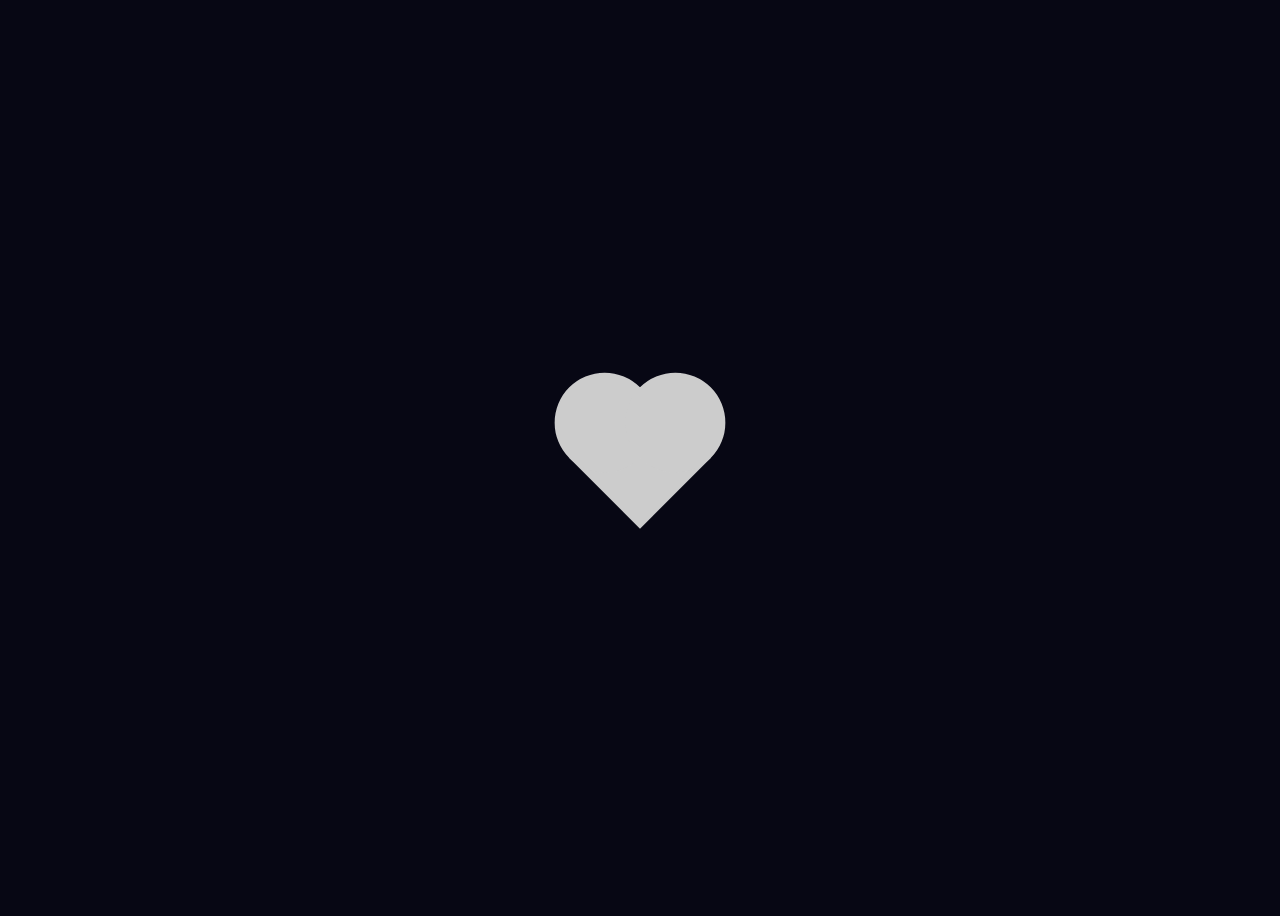
<file: Animation Heart/index.html>
<!DOCTYPE html>
<html lang="en">
<head>
    <meta charset="UTF-8">
    <meta name="viewport" content="width=device-width, initial-scale=1.0">
    <title>Animation Heart</title>
    <link rel="stylesheet" href="style.css">
</head>
<body>
    <div class="grayHeart"></div>
    <div class="redHeart"></div>
    
    <script src="main.js"></script>
</body>
</html>
</file>
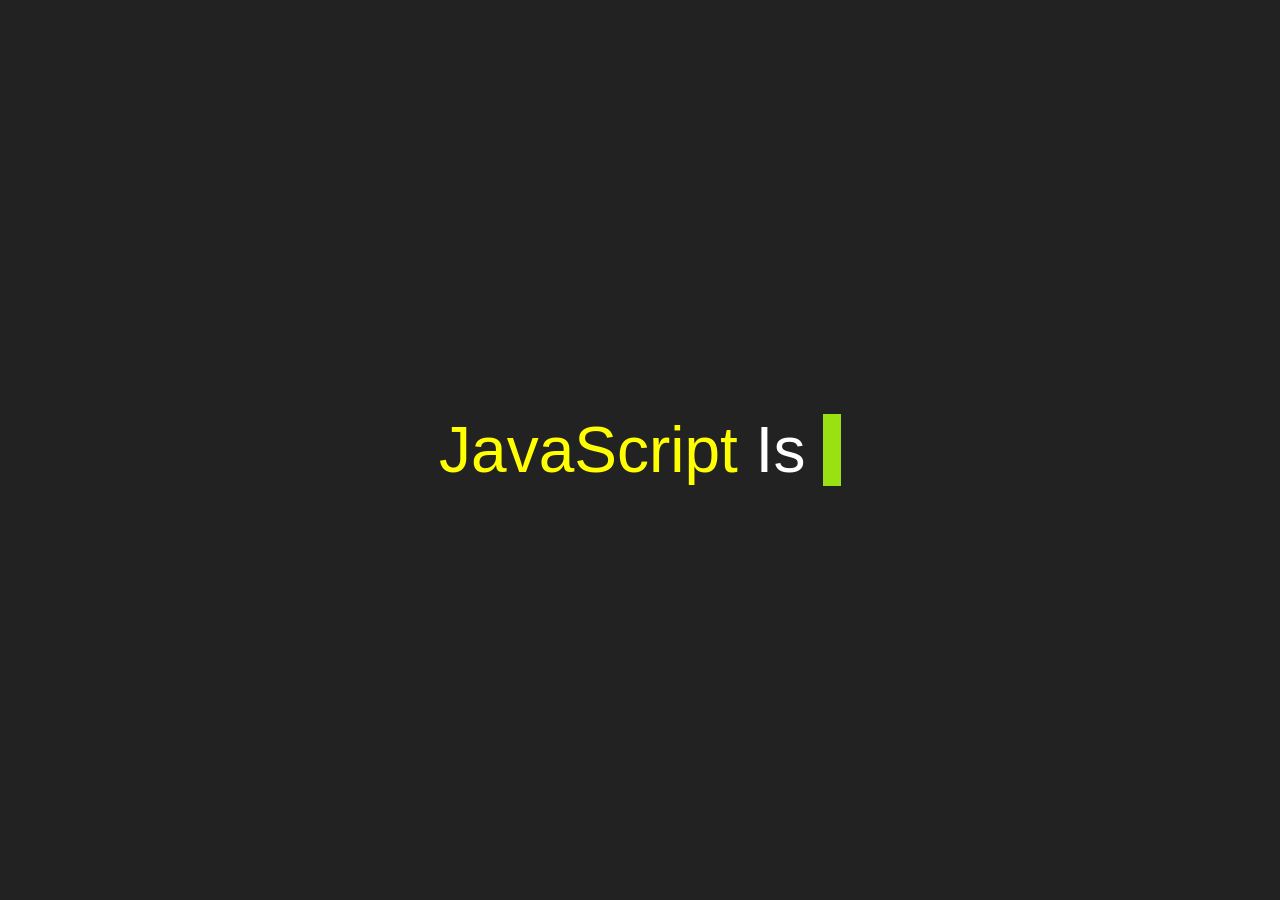
<file: Auto Text Typing JavaScript/index.html>
<!DOCTYPE html>
<html lang="en">
<head>
    <meta charset="UTF-8">
    <meta name="viewport" content="width=device-width, initial-scale=1.0">
    <title>Auto Text Typing JavaScript</title>
    <link rel="stylesheet" href="style.css">
</head>
<body>
    <p>
        <span class="js">JavaScript</span> Is
        <span class="type-text"></span>
        <span class="cursor">&nbsp;</span>
    </p>

    <script src="main.js"></script>
</body>
</html>
</file>
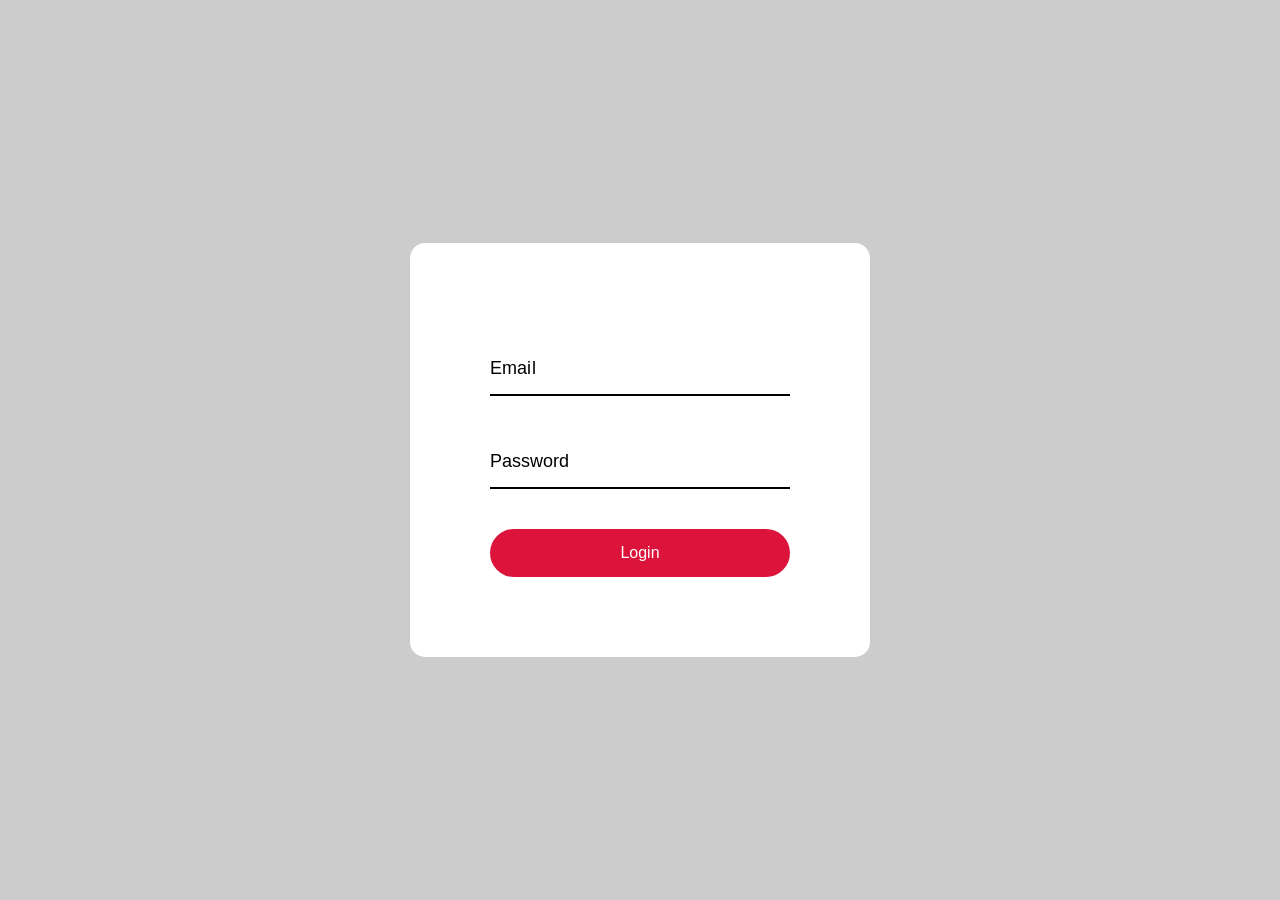
<file: Form Wave JavaScript/index.html>
<!DOCTYPE html>
<html lang="en">
<head>
    <meta charset="UTF-8">
    <meta name="viewport" content="width=device-width, initial-scale=1.0">
    <title>Form Wave JavaScript</title>
    <link rel="stylesheet" href="style.css">
</head>
<body>
    
    <main class="container">
        <form>
            <section class="form-control">
                <input type="text" id="email" required>
                <label for="email">Email</label>
            </section>
            <section class="form-control">
                <input type="password" id="password" required>
                <label for="password">Password</label>
            </section>
            <button class="btn">Login</button>
        </form>
    </main>

    <script src="main.js"></script>
</body>
</html>
</file>
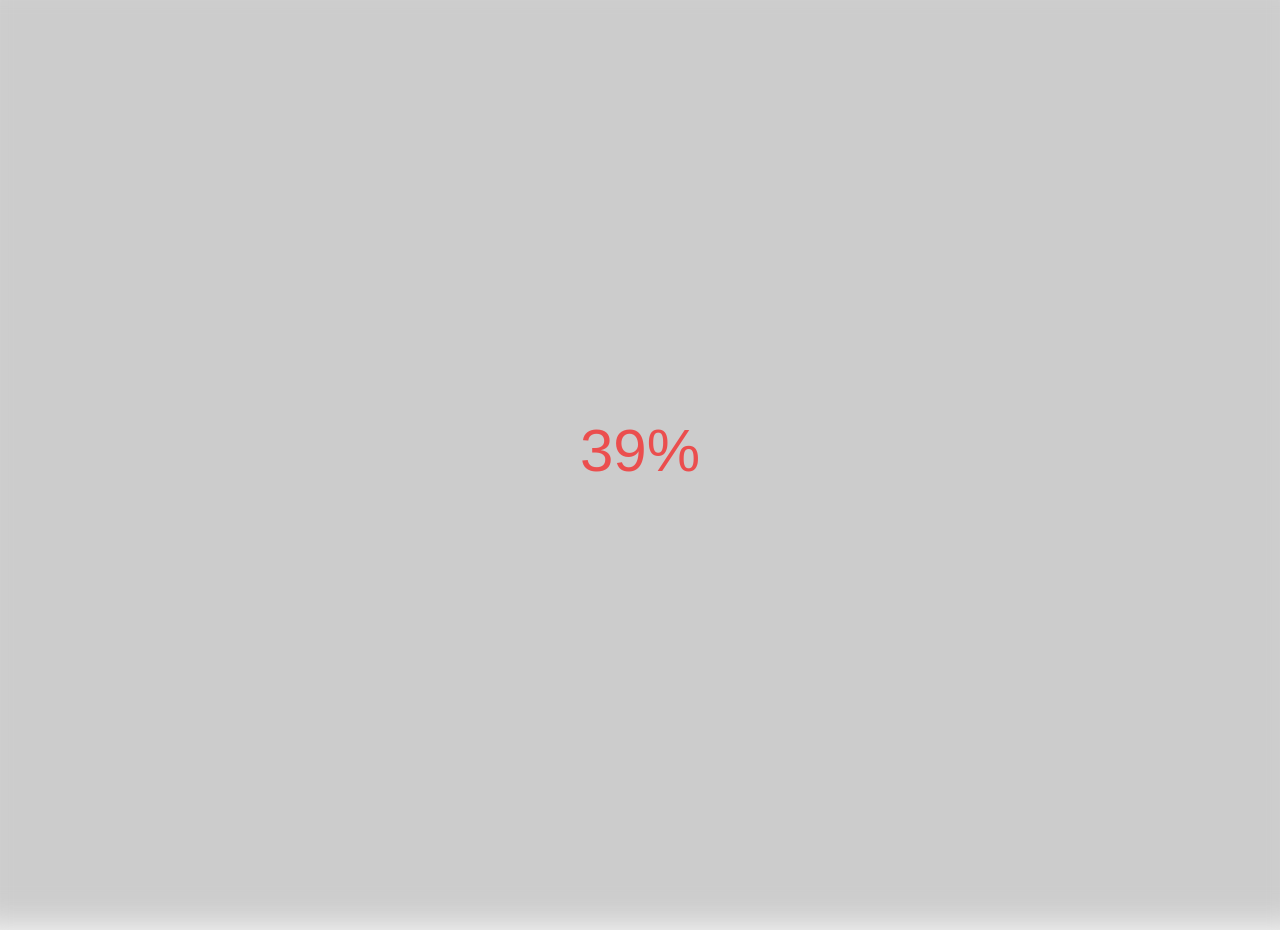
<file: Lazy Loading JavaScript/index.html>
<!DOCTYPE html>
<html lang="en">
<head>
    <meta charset="UTF-8">
    <meta name="viewport" content="width=device-width, initial-scale=1.0">
    <title>Lazy loading JavaScript</title>
    <link rel="stylesheet" href="style.css">
</head>
<body>
    <section class="background"></section>
    <div class="loadingText">0%</div>
    
    <script src="main.js"></script>
</body>
</html>
</file>
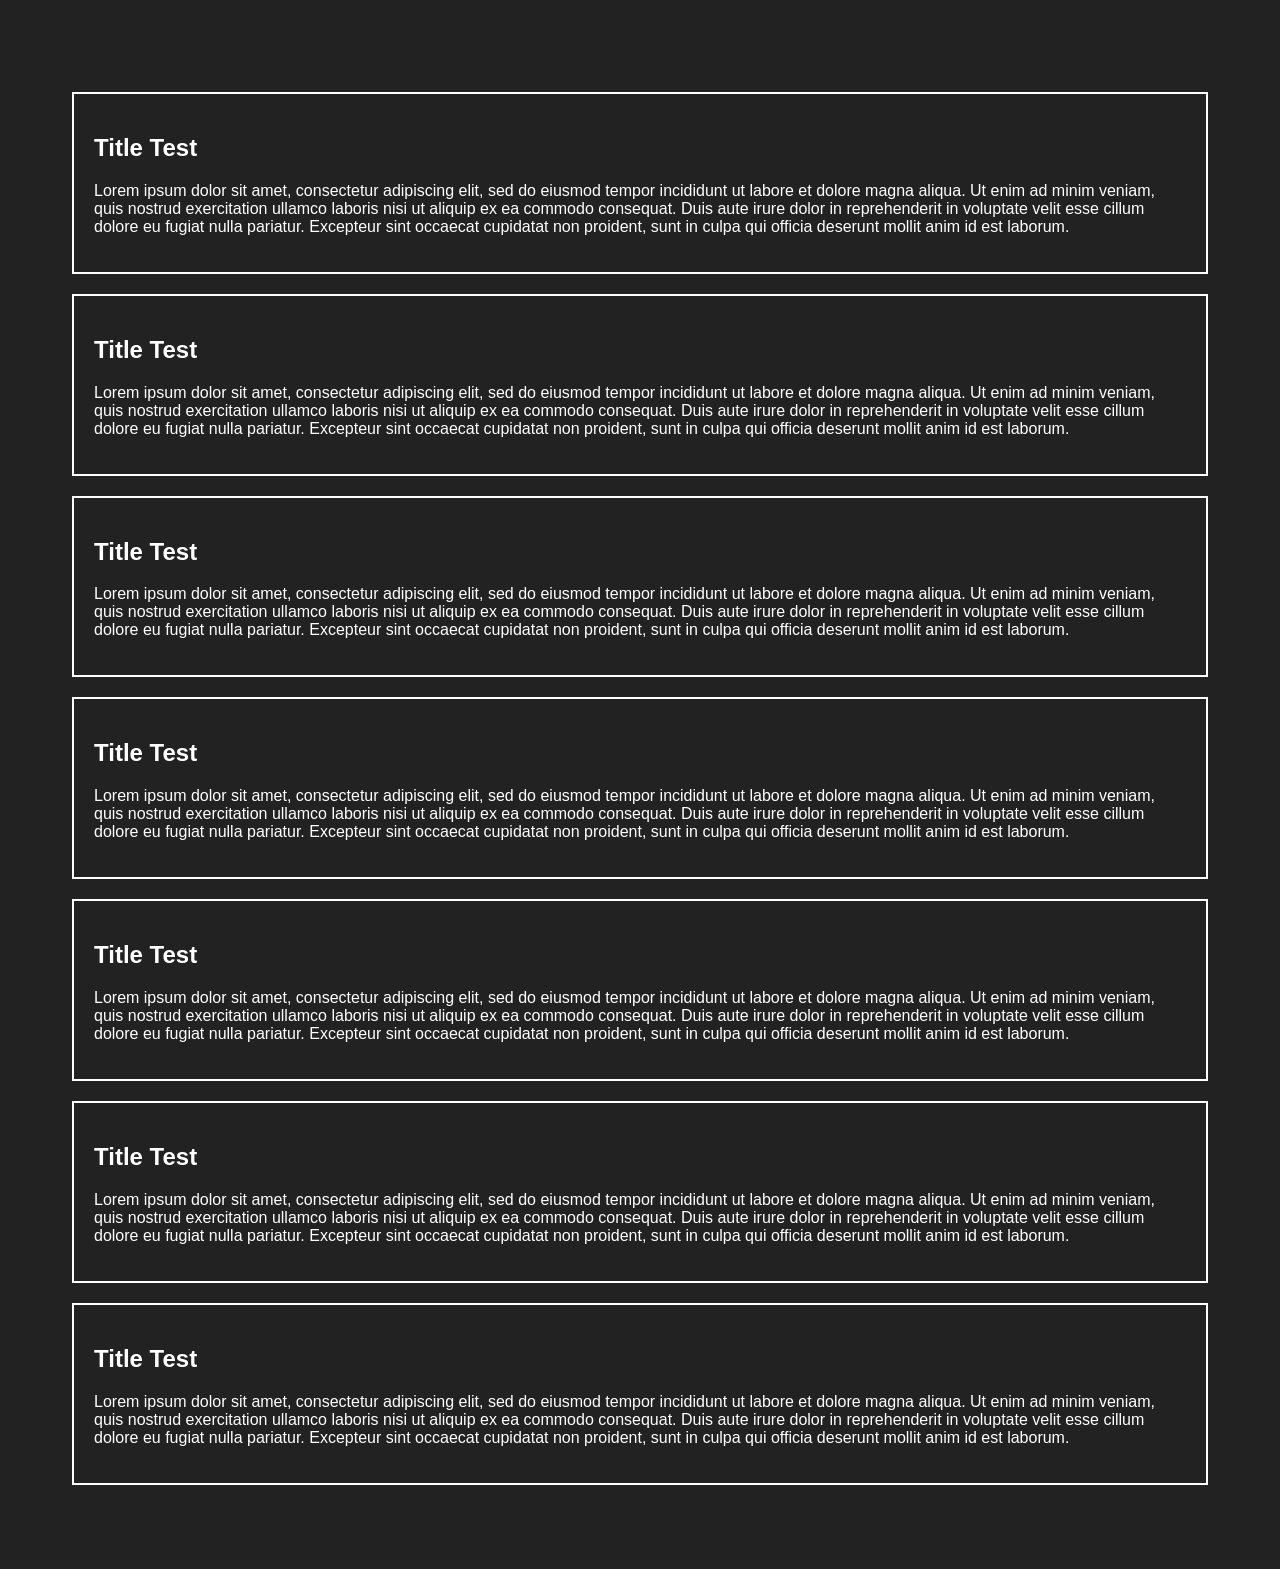
<file: Page Scroll JavaScript/index.html>
<!DOCTYPE html>
<html lang="en">

<head>
    <meta charset="UTF-8">
    <meta name="viewport" content="width=device-width, initial-scale=1.0">
    <title>Page Scroll JavaScript</title>
    <link rel="stylesheet" href="style.css">
</head>

<body>
    <div class="content">
        <section>
            <h1>Title Test</h1>
            <p>Lorem ipsum dolor sit amet, consectetur adipiscing elit, sed do eiusmod tempor incididunt ut labore et
                dolore
                magna aliqua. Ut enim ad minim veniam, quis nostrud exercitation ullamco laboris nisi ut aliquip ex ea
                commodo consequat. Duis aute irure dolor in reprehenderit in voluptate velit esse cillum dolore eu
                fugiat
                nulla pariatur. Excepteur sint occaecat cupidatat non proident, sunt in culpa qui officia deserunt
                mollit
                anim id est laborum.</p>
        </section>

        <section>
            <h1>Title Test</h1>
            <p>Lorem ipsum dolor sit amet, consectetur adipiscing elit, sed do eiusmod tempor incididunt ut labore et
                dolore
                magna aliqua. Ut enim ad minim veniam, quis nostrud exercitation ullamco laboris nisi ut aliquip ex ea
                commodo consequat. Duis aute irure dolor in reprehenderit in voluptate velit esse cillum dolore eu
                fugiat
                nulla pariatur. Excepteur sint occaecat cupidatat non proident, sunt in culpa qui officia deserunt
                mollit
                anim id est laborum.</p>
        </section>

        <section>
            <h1>Title Test</h1>
            <p>Lorem ipsum dolor sit amet, consectetur adipiscing elit, sed do eiusmod tempor incididunt ut labore et
                dolore
                magna aliqua. Ut enim ad minim veniam, quis nostrud exercitation ullamco laboris nisi ut aliquip ex ea
                commodo consequat. Duis aute irure dolor in reprehenderit in voluptate velit esse cillum dolore eu
                fugiat
                nulla pariatur. Excepteur sint occaecat cupidatat non proident, sunt in culpa qui officia deserunt
                mollit
                anim id est laborum.</p>
        </section>

        <section>
            <h1>Title Test</h1>
            <p>Lorem ipsum dolor sit amet, consectetur adipiscing elit, sed do eiusmod tempor incididunt ut labore et
                dolore
                magna aliqua. Ut enim ad minim veniam, quis nostrud exercitation ullamco laboris nisi ut aliquip ex ea
                commodo consequat. Duis aute irure dolor in reprehenderit in voluptate velit esse cillum dolore eu
                fugiat
                nulla pariatur. Excepteur sint occaecat cupidatat non proident, sunt in culpa qui officia deserunt
                mollit
                anim id est laborum.</p>
        </section>

        <section>
            <h1>Title Test</h1>
            <p>Lorem ipsum dolor sit amet, consectetur adipiscing elit, sed do eiusmod tempor incididunt ut labore et
                dolore
                magna aliqua. Ut enim ad minim veniam, quis nostrud exercitation ullamco laboris nisi ut aliquip ex ea
                commodo consequat. Duis aute irure dolor in reprehenderit in voluptate velit esse cillum dolore eu
                fugiat
                nulla pariatur. Excepteur sint occaecat cupidatat non proident, sunt in culpa qui officia deserunt
                mollit
                anim id est laborum.</p>
        </section>

        <section>
            <h1>Title Test</h1>
            <p>Lorem ipsum dolor sit amet, consectetur adipiscing elit, sed do eiusmod tempor incididunt ut labore et
                dolore
                magna aliqua. Ut enim ad minim veniam, quis nostrud exercitation ullamco laboris nisi ut aliquip ex ea
                commodo consequat. Duis aute irure dolor in reprehenderit in voluptate velit esse cillum dolore eu
                fugiat
                nulla pariatur. Excepteur sint occaecat cupidatat non proident, sunt in culpa qui officia deserunt
                mollit
                anim id est laborum.</p>
        </section>

        <section>
            <h1>Title Test</h1>
            <p>Lorem ipsum dolor sit amet, consectetur adipiscing elit, sed do eiusmod tempor incididunt ut labore et
                dolore
                magna aliqua. Ut enim ad minim veniam, quis nostrud exercitation ullamco laboris nisi ut aliquip ex ea
                commodo consequat. Duis aute irure dolor in reprehenderit in voluptate velit esse cillum dolore eu
                fugiat
                nulla pariatur. Excepteur sint occaecat cupidatat non proident, sunt in culpa qui officia deserunt
                mollit
                anim id est laborum.</p>
        </section>


    </div>
    <div class="scrolls">
        <div class="progress"></div>
    </div>
    <script src="main.js"></script>
</body>

</html>
</file>
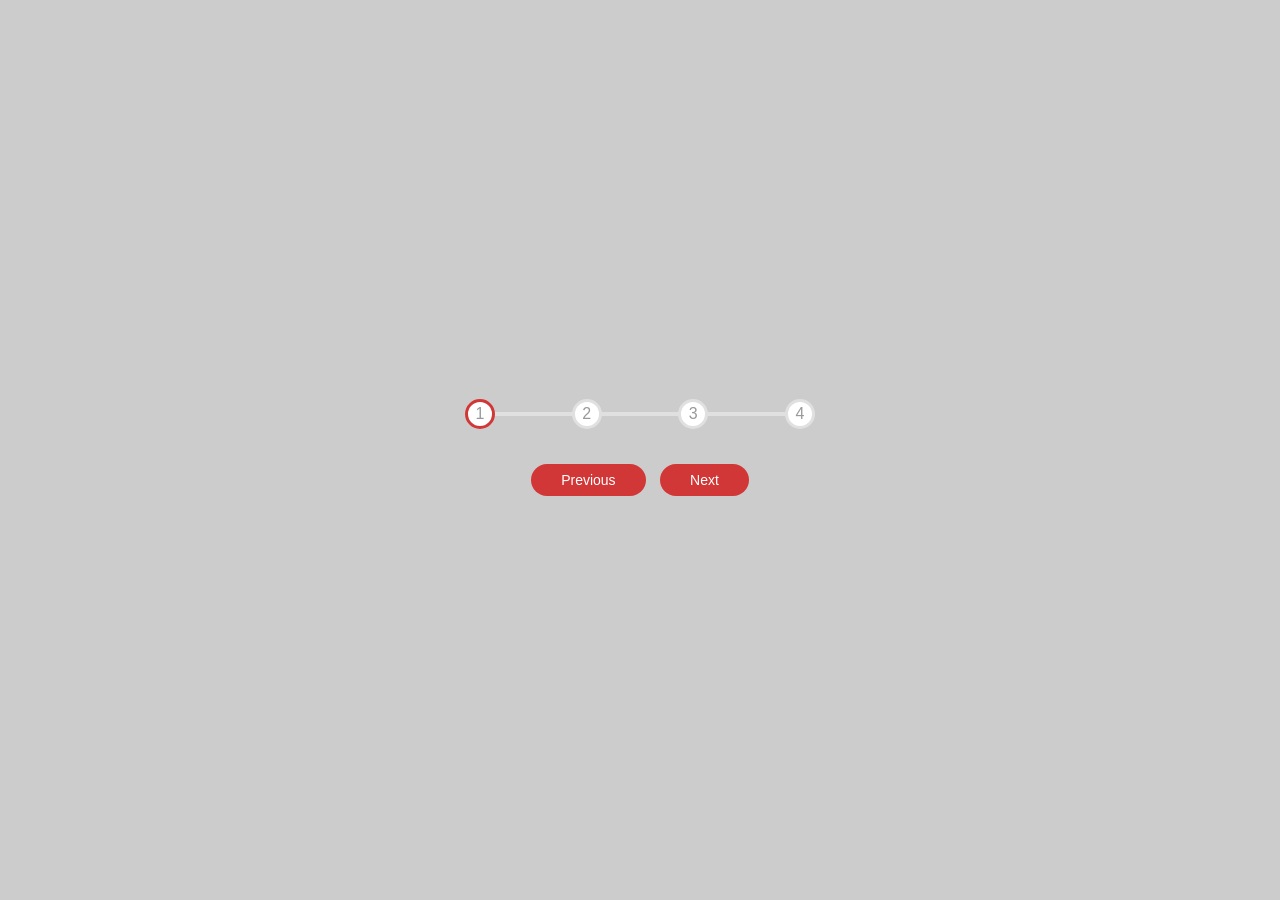
<file: Progress Steps JavaScript/index.html>
<!DOCTYPE html>
<html lang="en">

<head>
    <meta charset="UTF-8">
    <meta name="viewport" content="width=device-width, initial-scale=1.0">
    <title>Progress Steps JavaScript</title>
    <link rel="stylesheet" href="style.css">
</head>

<body>

    <div class="container">
        <div class="progessContainer">
            <div class="progress" id="progress"></div>
            <div class="circle active">1</div>
            <div class="circle">2</div>
            <div class="circle">3</div>
            <div class="circle">4</div>
        </div>
        <button class="btn" id="prev">Previous</button>
        <button class="btn" id="next">Next</button>
    </div>

    <script src="main.js"></script>
</body>

</html>
</file>
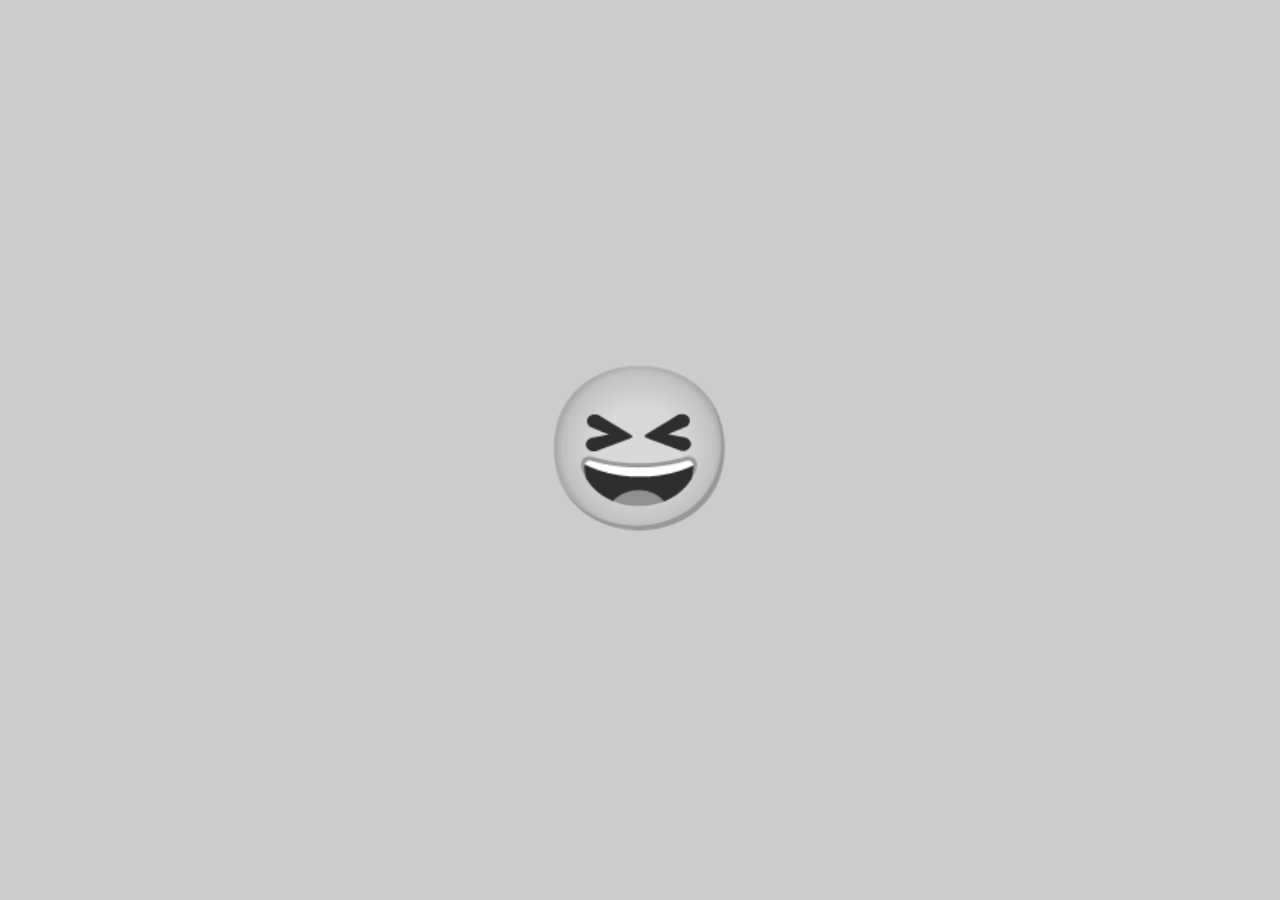
<file: Random Emojies JavaScript/index.html>
<!DOCTYPE html>
<html lang="en">
<head>
    <meta charset="UTF-8">
    <meta name="viewport" content="width=device-width, initial-scale=1.0">
    <title>Random Emojies JavaScript</title>
    <link rel="stylesheet" href="style.css">
</head>
<body>
    <div id="emoji">😆</div>
    <script src="main.js"></script>
</body>
</html>
</file>
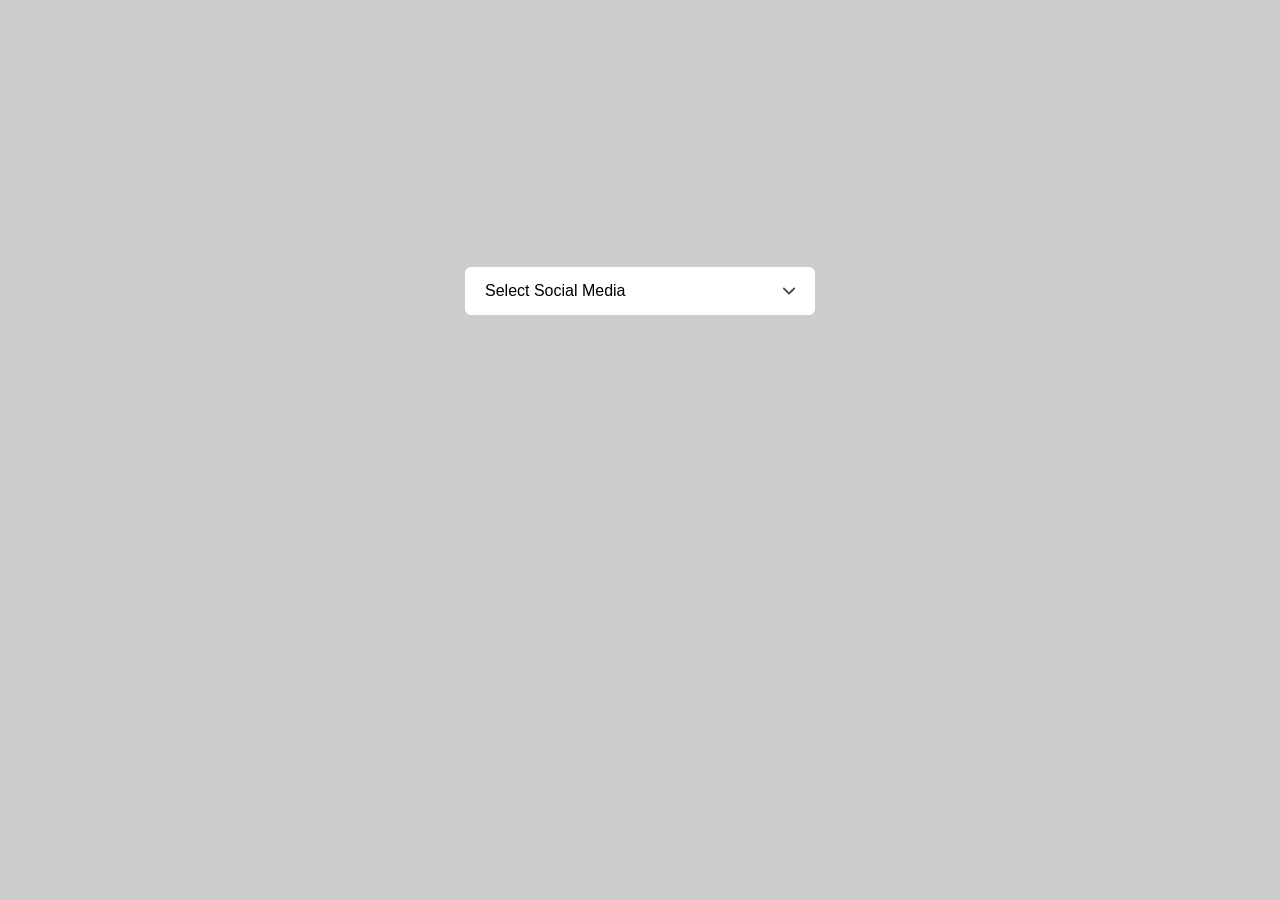
<file: Select Menu JavaScript/index.html>
<!DOCTYPE html>
<html lang="en">

<head>
    <meta charset="UTF-8">
    <meta name="viewport" content="width=device-width, initial-scale=1.0">
    <title>Select Menu JavaScript</title>
    <link rel="stylesheet" href="style.css">
</head>

<body>

    <header>
        <div class="selector">
            <div id="setectField">
                <p id="selectText">Select Social Media</p>
                <img src="images/arrow.png" id="arrowIcon" alt="" srcset="">
            </div>

            <ul id="list" class="hide">

                <li class="options">
                    <img src="images/facebook.png" alt="" srcset="">
                    <p>facebook</p>
                </li>

                <li class="options">
                    <img src="images/instagram.png" alt="" srcset="">
                    <p>instagram</p>
                </li>

                <li class="options">
                    <img src="images/pinterest.png" alt="" srcset="">
                    <p>pinterest</p>
                </li>

                <li class="options">
                    <img src="images/twitter.png" alt="" srcset="">
                    <p>twitter</p>
                </li>

                <li class="options">
                    <img src="images/whatsapp.png" alt="" srcset="">
                    <p>whatsapp</p>
                </li>

                <li class="options">
                    <img src="images/youtube.png" alt="" srcset="">
                    <p>youtube</p>
                </li>

            </ul>

        </div>
    </header>

    <script src="main.js"></script>
</body>

</html>
</file>
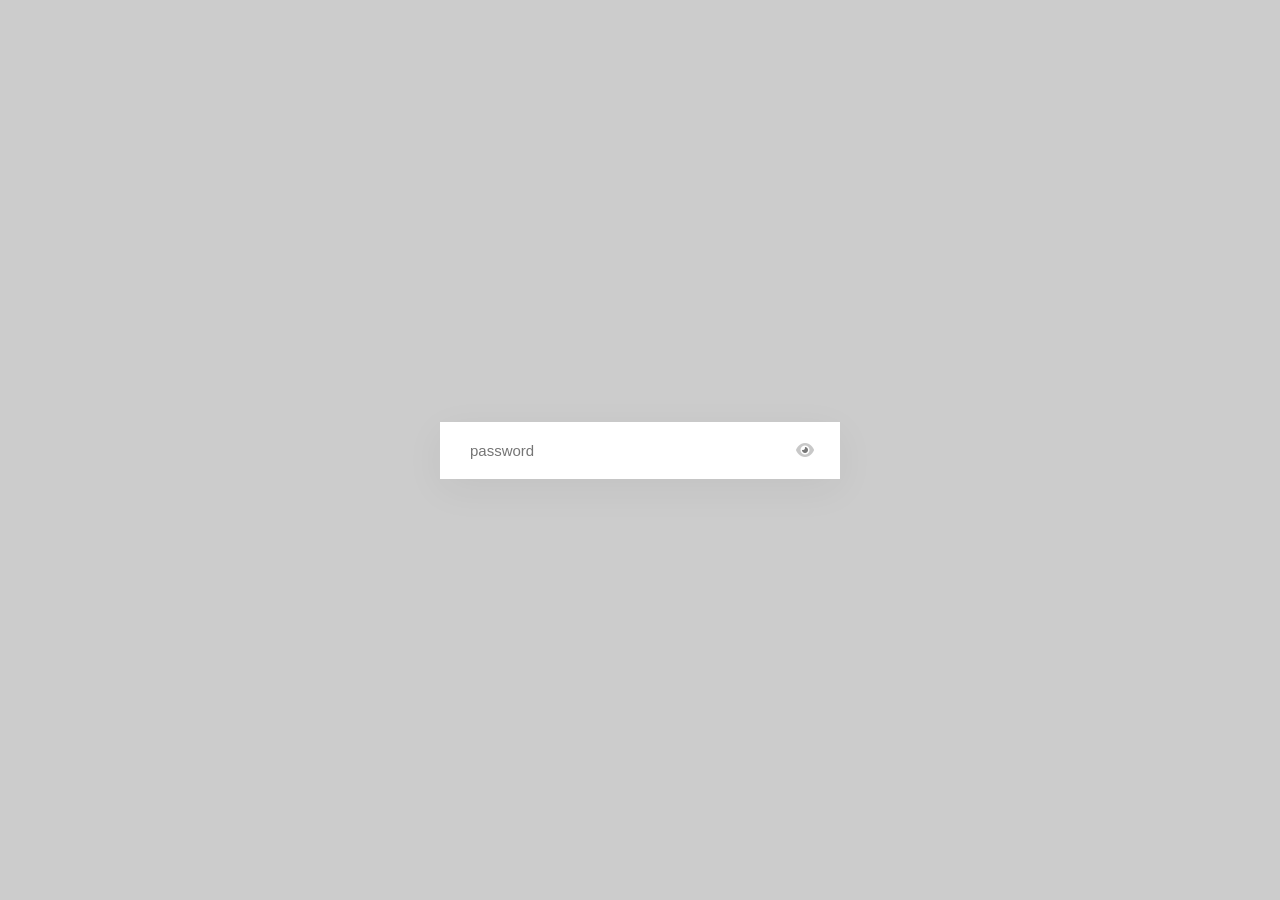
<file: Show and Hide Password Javascript/index.html>
<!DOCTYPE html>
<html lang="en">
<head>
    <meta charset="UTF-8">
    <meta name="viewport" content="width=device-width, initial-scale=1.0">
    <title>Show and Hide Password JavaScript</title>
    <link rel="stylesheet" href="css/all.min.css">
    <link rel="stylesheet" href="style.css">
</head>
<body>
    <div class="container">

        <input type="password" placeholder="password">

        <div class="eyeContainer">
            <i class="fa-duotone fa-eye" id="eyeIcon"></i>
        </div>
    </div>

    <script src="main.js"></script>
</body>
</html>
</file>
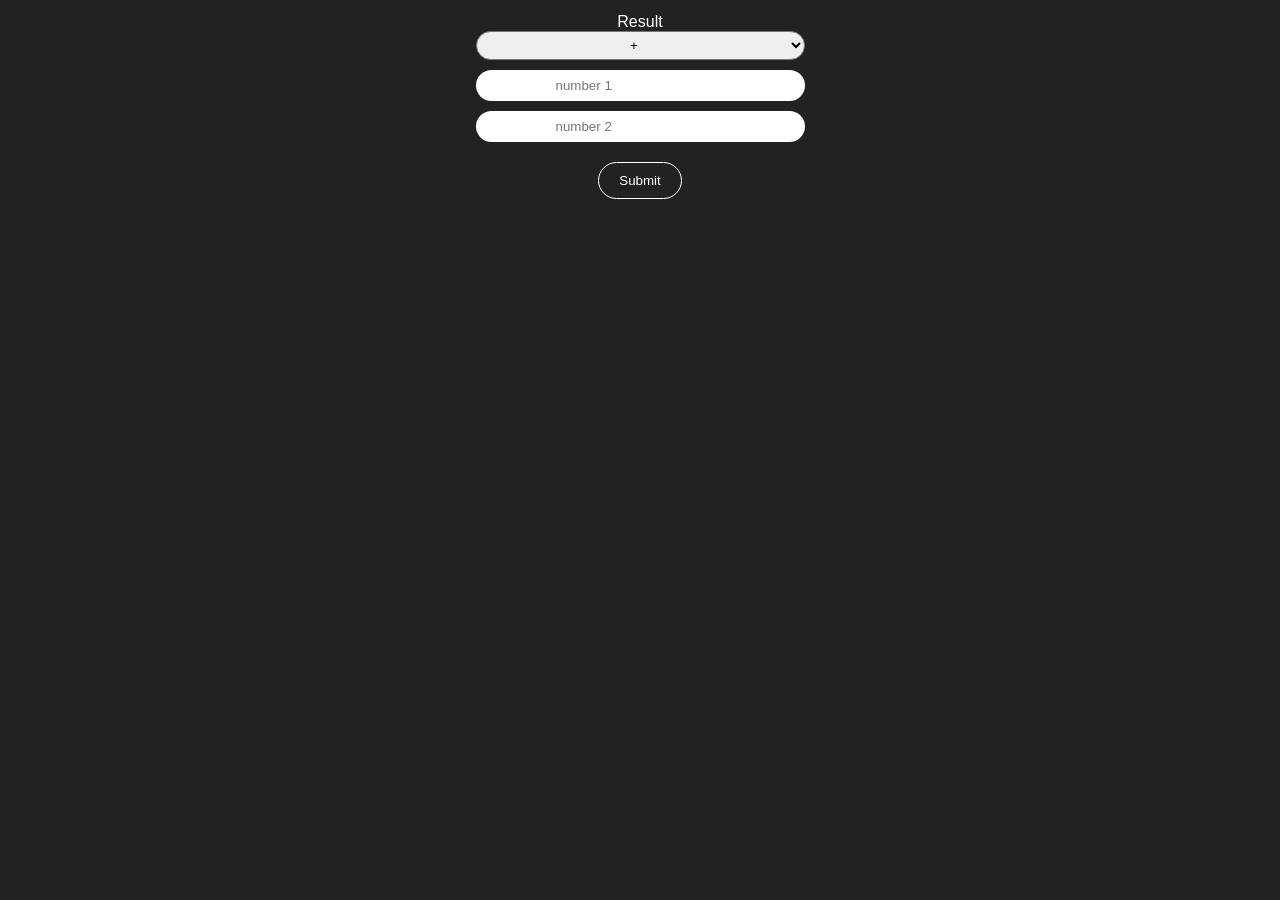
<file: Simple Calculator JavaScript/index.html>
<!DOCTYPE html>
<html lang="en">
<head>
    <meta charset="UTF-8">
    <meta name="viewport" content="width=device-width, initial-scale=1.0">
    <title>Simple Calculator JavaScript</title>
    <link rel="stylesheet" href="style.css">
</head>
<body>
    <div class="main">
        <div class="inputs">

            <sapn class="result">Result</sapn>

            <select id="setects">
                <option value="plus">+</option>
                <option value="min">-</option>
                <option value="dev">/</option>
                <option value="multi">*</option>
            </select>

            <input type="number" class="num1" placeholder="number 1">
            <input type="number" class="num2" placeholder="number 2">

        </div>

        <div class="submit">
            <button id="btn">Submit</button>
        </div>
    </div>
    <script src="main.js"></script>
</body>
</html>
</file>
<file: Animation Heart/style.css>
:root{
    --main-color-red: #dc143c;
}

body{
    display: flex;
    justify-content: center;
    align-items: center;
    height: 100vh;
    background: rgb(7, 7, 20);
}

.grayHeart{
    background: #ccc;
    display: flex;
    justify-content: center;
    align-items: center;
    width: 100px;
    height: 100px;
    position: relative;
    top: 0;
    transform: rotate(-45deg);
}

.grayHeart::before, 
.grayHeart::after{
    content: "";
    background: #ccc;
    border-radius: 50%;
    width: 100px;
    height: 100px;
    position: absolute;
}

.grayHeart::before{
    top: -50px;
    left: 0;
}

.grayHeart::after{
    left: 50px;
    top: 0;
}

.redHeart{
    background: var(--main-color-red);
    display: flex;
    justify-content: center;
    align-items: center;
    width: 100px;
    height: 100px;
    transform: rotate(-45deg);
    position: absolute;
    visibility: hidden;
}

.redHeart::before, 
.redHeart::after{
    content: "";
    background-color: var(--main-color-red);
    border-radius: 50%;
    width: 100px;
    height: 100px;
    position: absolute;
}

.redHeart::before{
    top: -50px;
    left: 0;
}

.redHeart::after{
    left: 50px;
    top: 0;
}

.redHeart.animation{
    animation: pop 0.9s linear;
    visibility: visible;
}

.redHeart.fill-color{
    background: var(--main-color-red);
}

@keyframes pop{
    100%{
        transform: scale(1.7) rotate(-45deg);
        opacity: 0;
    }
}
</file>
<file: Auto Text Typing JavaScript/style.css>
*{
    padding: 0;
    margin: 0;
    box-sizing: border-box;
}

body{
    display: flex;
    justify-content: center;
    align-items: center;
    height: 100vh;
    font-family: sans-serif;
    background: #222;
    color: #fff;
}

p{
    font-size: 4rem;
}

.js{
    color: yellow;
}

.type-text{
    color: #9ae114;
}

.cursor{
    background: #9ae114;
}
</file>
<file: Form Wave JavaScript/style.css>
*{
    margin: 0;
    padding: 0;
    box-sizing: border-box;
}

body{
    background: #ccc;
    color: #000;
    display: flex;
    justify-content: center;
    align-items: center;
    height: 100vh;
    margin: 0;
    font-family: sans-serif;
}

.container{
    background: white;
    padding: 5rem;
    border-radius: 15px;
}

.form-control{
    position: relative;
    margin: 20px 0 40px;
    width: 300px;
}

.form-control input{
    background: transparent;
    border: 0;
    border-bottom: 2px solid black;
    display: block;
    width: 100%;
    padding: 15px 0;
    font-size: 18px;
    color: black;
}

.form-control input:focus, .form-control input:valid{
    outline: 0;
    border-bottom-color: crimson;
}

button.btn{
    cursor: pointer;
    display: inline-block;
    width: 100%;
    background: crimson;
    padding: 15px;
    font-size: 16px;
    border: 0;
    border-radius: 25px;
    color: white;
}

button.btn:focus{
    outline: 0;
}

.button.btn:active{
    transform: scale(0.98);
}

.form-control label{
    position: absolute;
    top:15px;
    left: 0;
    pointer-events: none;
}

.form-control label span{
    display: inline-block;
    font-size: 18px;
    min-width: 5px;
    transition: 0.3s cubic-bezier(0.68, -0.55, 0.265, 1.55);
}

.form-control input:focus + label span,
.form-control input:valid + label span{
    color: crimson;
    transform: translate(-30px);
}
</file>
<file: Lazy Loading JavaScript/style.css>
*{
    margin: 0;
    padding: 0;
    box-sizing: border-box;
}

body{
    font-family: sans-serif;
    display: flex;
    justify-content: center;
    align-items: center;
    height: 100vh;
    overflow: hidden;
    margin: 0;
}

.background{
    background: #ccc;
    position: absolute;
    top: -30px;
    left: -30px;
    width: calc(100vw + 60px);
    height: calc(100vh + 60px);
    z-index: -1;
    fill: blue(0);
}

.loadingText{
    font-size: 60px;
    color: red;
}
</file>
<file: Page Scroll JavaScript/style.css>
body{
    height: 100vh;
    font-family: sans-serif;
    background: #222;
    color: #fff;
}

.content{
    padding: 4rem;
}

section{
    border: 2px solid white;
    margin: 20px 0;
    padding: 20px;
}

.scrolls{
    height: 5px;
    width: calc(100% - 6em);
    position: fixed;
    top: 10px;
    left: 3em;
    border-radius: 3px;
}

.scrolls .progress{
    height: 100%;
    width: 0;
    border-radius: 3px;
    background: linear-gradient(30deg, #21d4fd, #b721ff);
    transition: width 0.1s;
}
</file>
<file: Progress Steps JavaScript/style.css>
*{
    padding: 0;
    margin: 0;
    box-sizing: border-box;
}

:root{
    --primary-color: rgb(210, 55, 55);
    --secondary-color: #e0e0e0;
}

body{
    font-family: sans-serif;
    display: flex;
    justify-content: center;
    align-items: center;
    height: 100vh;
    overflow: hidden;
    margin: 0;
    background: #ccc;
}

.container{
    text-align: center;
}

.progessContainer{
    display: flex;
    justify-content: space-between;
    position: relative;
    margin-bottom: 30px;
    max-width: 100%;
    width: 350px;
}

.progessContainer::before{
    content: "";
    background: var(--secondary-color);
    position: absolute;
    top: 50%;
    left: 0;
    transform: translateY(-50%);
    height: 4px;
    width: 100%;
    z-index: -1;
}

.progress{
    background-color: var(--primary-color);
    position: absolute;
    top: 50%;
    left: 0;
    transform: translateY(-50%);
    height: 4px;
    z-index: -1;
    transition: 0.4s ease;
}

.circle{
    background-color: #fff;
    color: #999;
    border-radius: 50%;
    width: 30px;
    height: 30px;
    display: flex;
    justify-content: center;
    align-items: center;
    border: 3px solid var(--secondary-color);
    transition: 0.4s ease;
}

.circle.active{
    border-color: var(--primary-color);
}

.btn{
    background-color: var(--primary-color);
    color: #fff;
    border: 0;
    border-radius: 25px;
    font-family: sans-serif;
    padding: 8px 30px;
    margin: 5px;
    font-size: 14px;
    cursor: pointer;
}

.btn:active{
    transform: scale(0.98);
}

.btn:disabled{
    background-color: var(--secondary-color);
    cursor: not-allowed;
}
</file>
<file: Random Emojies JavaScript/style.css>
*{
    padding: 0;
    margin: 0;
    box-sizing: border-box;
}

body{
    height: 100vh;
    display: flex;
    justify-content: center;
    align-items: center;
    flex-direction: column;
    background: #ccc;
}

#emoji{
    font-size: 10rem;
    filter: grayscale();
    transition-property: transfrom, filter;
    transition-duration: 200ms;\
    cursor: pointer;
}

#emoji:hover{
    transform: scale(1.3);
    filter: grayscale();
}
</file>
<file: Select Menu JavaScript/style.css>
*{
    padding: 0;
    margin: 0;
    box-sizing: border-box;
}

header{
    font-family: sans-serif;
    width: 100%;
    height: 100vh;
    background: #ccc;
    display: flex;
    justify-content: center;
    align-items: center;
}

.selector{
    width: 350px;
}

#setectField{
    width: 100%;
    padding: 15px 20px;
    margin-bottom: 30px;
    box-sizing: border-box;
    background: #fff;
    border-radius: 6px;
    display: flex;
    justify-content: space-between;
    align-items: center;
    cursor: pointer;
}

#setectField img{
    width: 12px;
    transition: transform 0.5s;
}

#list{
    width: 100%;
    background: #fff;
    border-radius: 6px;
    overflow: hidden;
}

.options{
    width: 100%;
    position: relative;
    padding: 15px 0 15px 70px;
    list-style: none;
    box-sizing: border-box;
}

.options img{
    width: 25px;
    position: absolute;
    top: 12px;
    left: 25px;
}

.options:hover{
    background: rgba(255, 255, 255, 0.7);
}

.hide{
    visibility: hidden;
}

.rotate{
    transform: rotate(180deg);
}
</file>
<file: Show and Hide Password Javascript/style.css>
*{
    margin: 0;
    padding: 0;
    box-sizing: border-box;
}

body{
    font-family: sans-serif;
    position: relative;
    min-height: 100vh;
    background-color: #ccc;
    display: flex;
    justify-content: center;
    align-items: center;
}

.container{
    position: absolute;
    width: 100%;
    max-width: 400px;
    background: #fff;
    padding: 10px;
    display: flex;
    justify-content: space-between;
    box-shadow: 0 10px 40px rgba(0, 0, 0, 0.05);
}

input{
    outline: none;
    background: none;
    border: none;
    width: 90%;
    padding: 10px 20px;
    font-size: 15px;
}

.eyeContainer{
    position: absolute;
    top: 50%;
    right: 15px;
    transform: translateY(-50%);
    width: 40px;
    height: 40px;
    display: flex;
    justify-content: center;
    align-items: center;
}

#eyeIcon{
    font-family: 20px;
    color: #777;
    transition: 0.2s ease;
}

#eyeIcon:hover{
    color: brown;
    cursor: pointer;
}
</file>
<file: Simple Calculator JavaScript/style.css>
body{
    background: #222;
    display: flex;
    justify-content: center;
    align-items: center;
    color: #fff;
    font-family: sans-serif;
}

.main{
    padding: 5px 0;
    text-align: center;
}

.inputs {
    display: table-caption;
}
.inputs select {
    width: 100%;
    padding: 5px;
    border-radius: 25px;
    margin-bottom: 10px;
    text-align: center;
}
input{
    display: flex;
    flex-direction: column;
}

.inputs input{
    border: none;
    border-radius: 25px;
    padding: 0.5rem 5rem;
    outline: none;
    margin-bottom: 10px;
}

#selects{
    margin-bottom: 10px;
    padding: 10px;
    outline: none;
}

#btn{
    border: none;
    background: transparent;
    color: #fff;
    padding: 10px 20px;
    border: 1px solid white;
    margin-top: 10px;
    cursor: pointer;
    border-radius: 25px;
}
</file>
